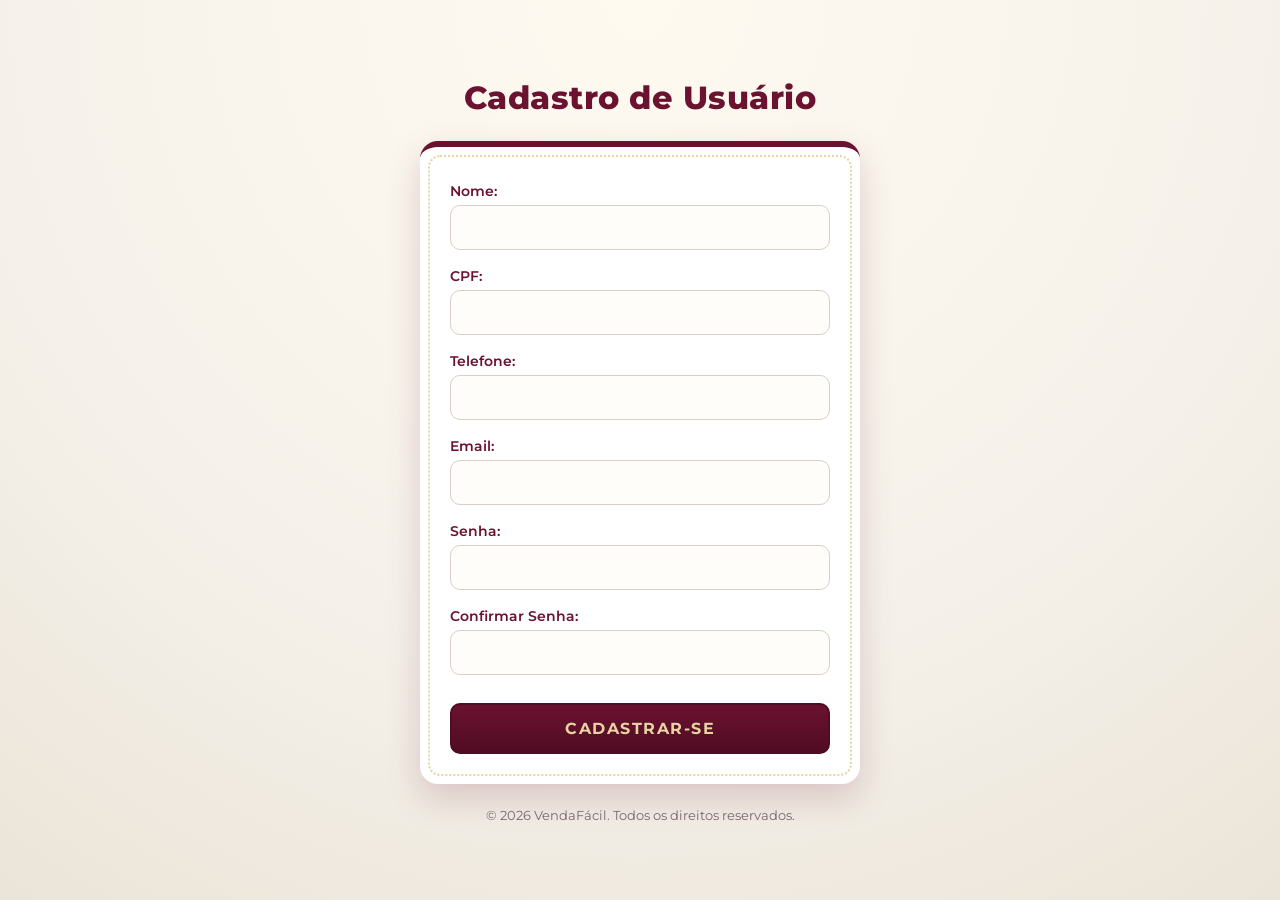
<file: frontend/CadastroUsuario/index.html>
<!DOCTYPE html>
<html lang="pt-BR">
<head>
    <meta charset="UTF-8">
    <meta name="viewport" content="width=device-width, initial-scale=1.0">
    <link rel="stylesheet" href="style.css">
    <title>Cadastro de Usuário</title>
</head>
<body>
    <header>
        <h1>Cadastro de Usuário</h1>
    </header>
    <main>
        <form id="cadastroForm">
            <label for="nome">Nome:</label>
            <input type="text" id="nome" name="nome" required>

            <label for="cpf">CPF:</label>
            <input type="text" id="cpf" name="cpf" required>

            <label for="telefone">Telefone:</label>
            <input type="text" id="telefone" name="telefone" required>

            <label for="email">Email:</label>
            <input type="email" id="email" name="email" required>

            <label for="senha">Senha:</label>
            <input type="password" id="senha" name="senha" required>

            <label for="confirmarSenha">Confirmar Senha:</label>
            <input type="password" id="confirmarSenha" name="confirmarSenha" required>

            <button type="submit">Cadastrar-Se</button>
        </form>
    </main>
    <footer>
        <p>&copy; 2026 VendaFácil. Todos os direitos reservados.</p> 
</body>
</html>
</file>
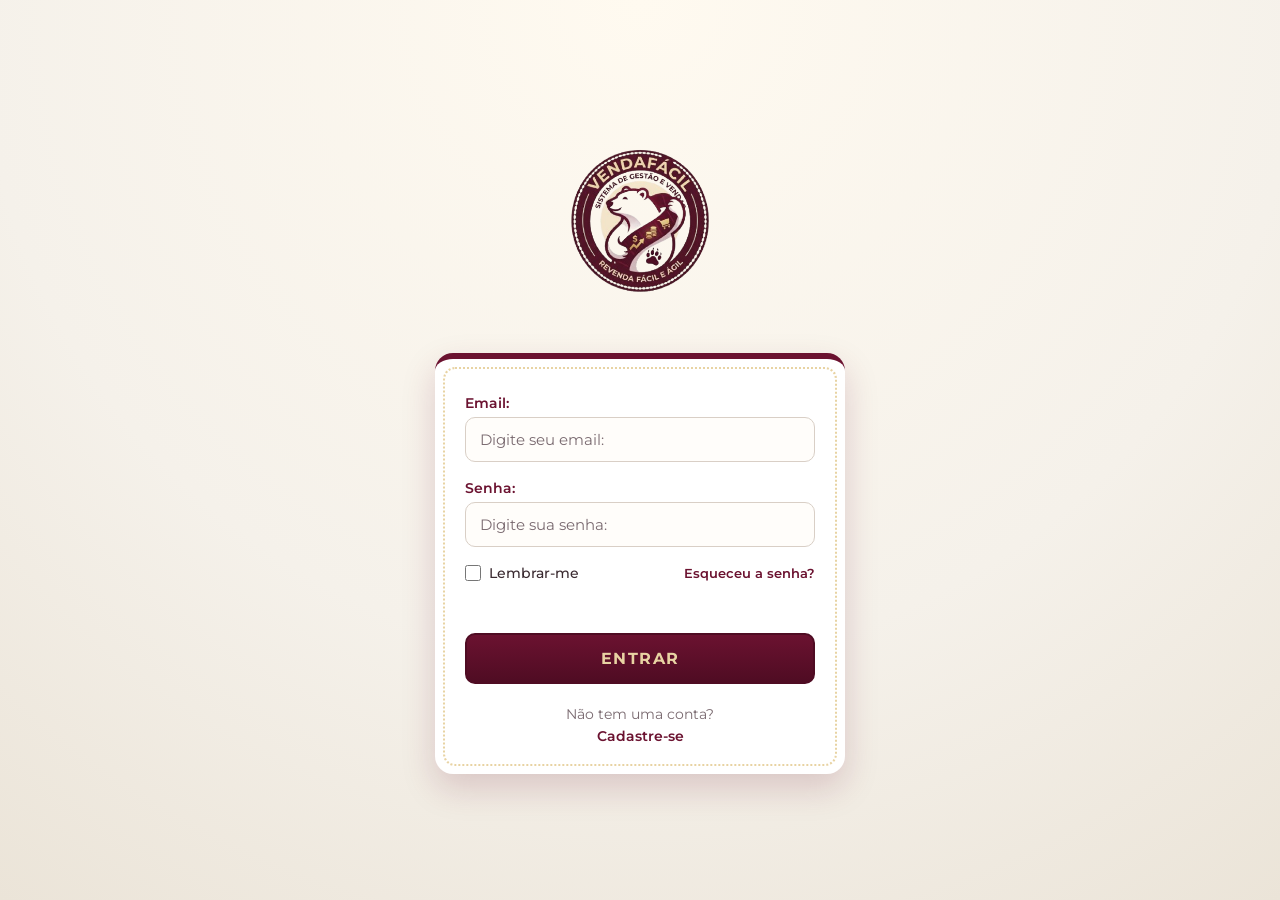
<file: frontend/LoginUsuario/index.html>
<!DOCTYPE html>
<html lang="pt-BR">

<head>
    <meta charset="UTF-8">
    <meta name="viewport" content="width=device-width, initial-scale=1.0">
    <title>Tela de Login</title>
    <link rel="stylesheet" href="style.css">
</head>

<body>
    <img class="logo" src="../assets/logo.png" alt="Logo VendaFácil">
    <form class="login-form">
        <div>
            <label for="email">Email:</label>
            <input type="email" id="email" name="username" placeholder="Digite seu email:" required>
        </div>
        <div>
            <label for="senha">Senha:</label>
            <input type="password" id="senha" name="password" placeholder="Digite sua senha:" required>
        </div>
        <div>
            <input type="checkbox" id="lembrar" name="lembrar">
            <label for="lembrar">Lembrar-me</label>
            <a href="../EsqueceuSenha/esqueceuSenha.html">Esqueceu a senha?</a>
        </div>

        <p id="mensagemErro"></p>

        <button type="button" id="botaoEntrar">Entrar</button>

        <div>
            Não tem uma conta? <a href="../CadastroUsuario/cadastroUsuario.html">Cadastre-se</a>
        </div>
    </form>
</body>

</html>
<script src="script.js" defer></script>
</file>
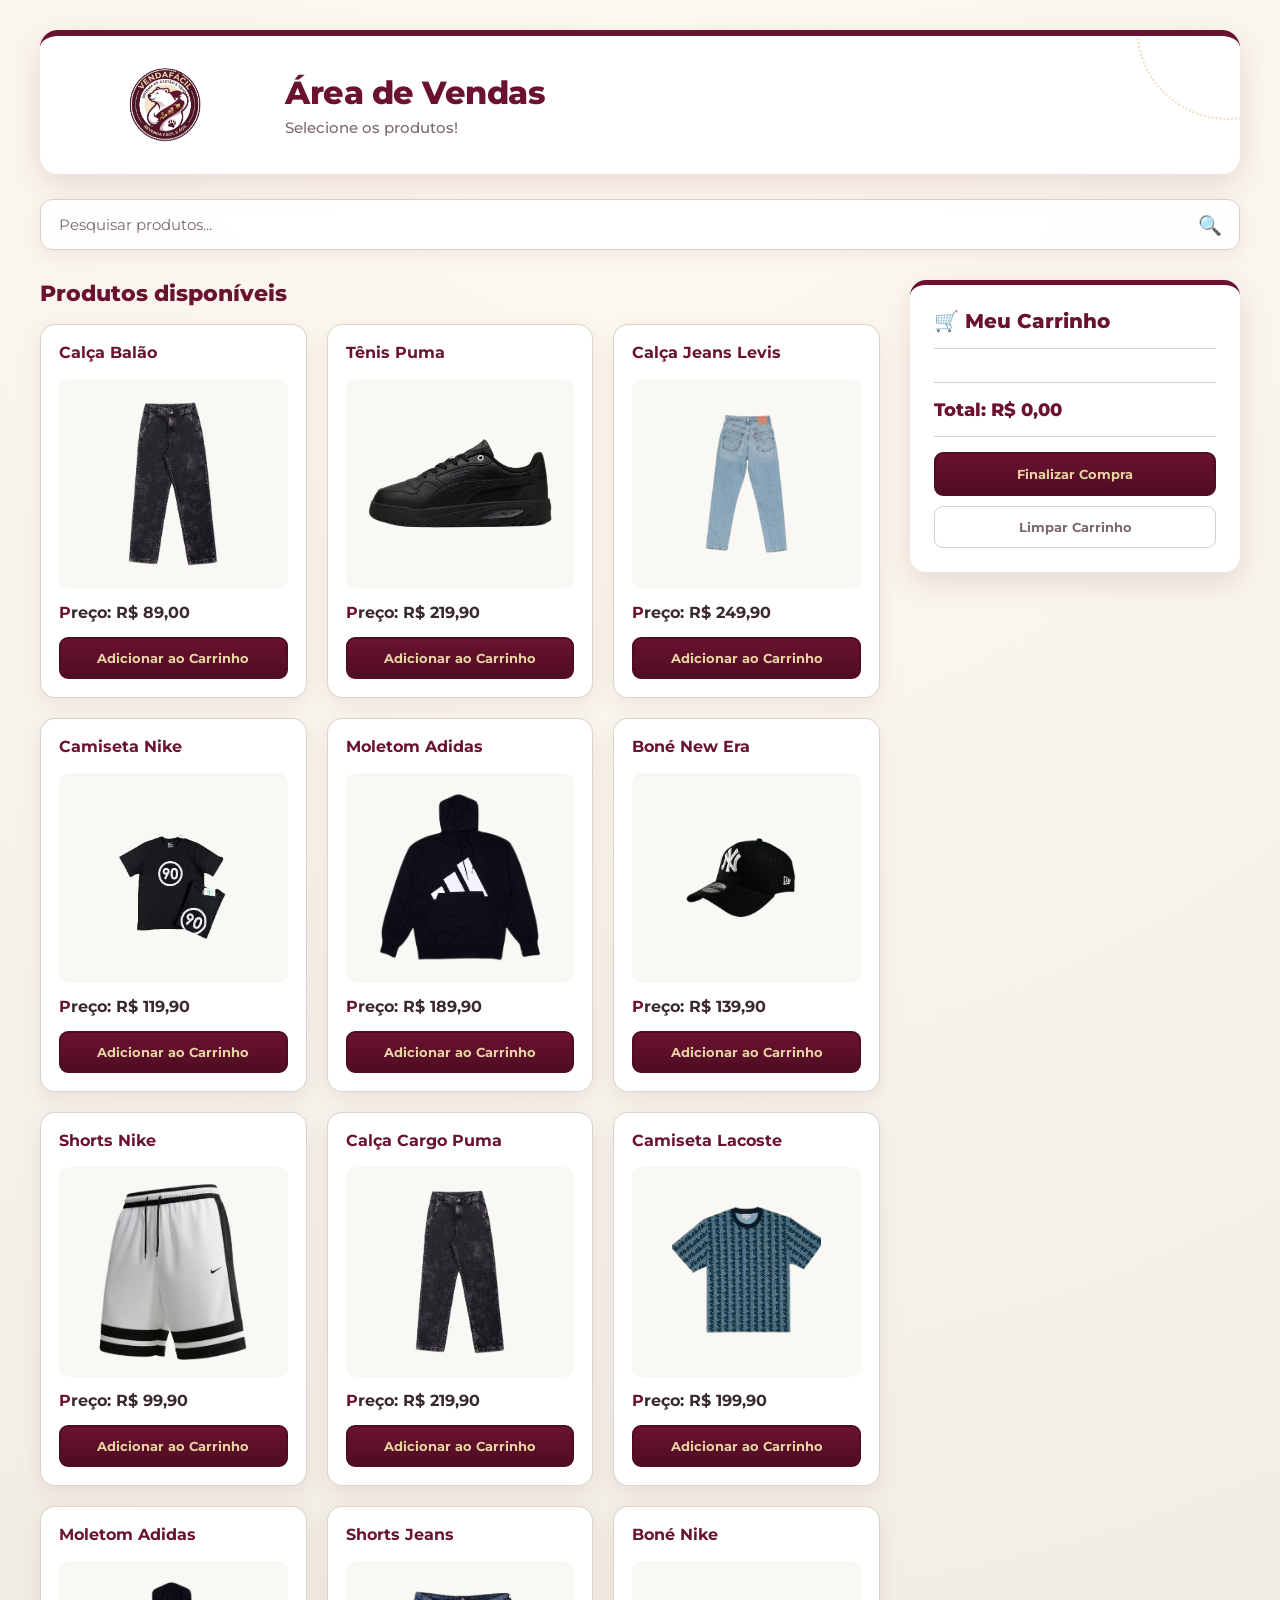
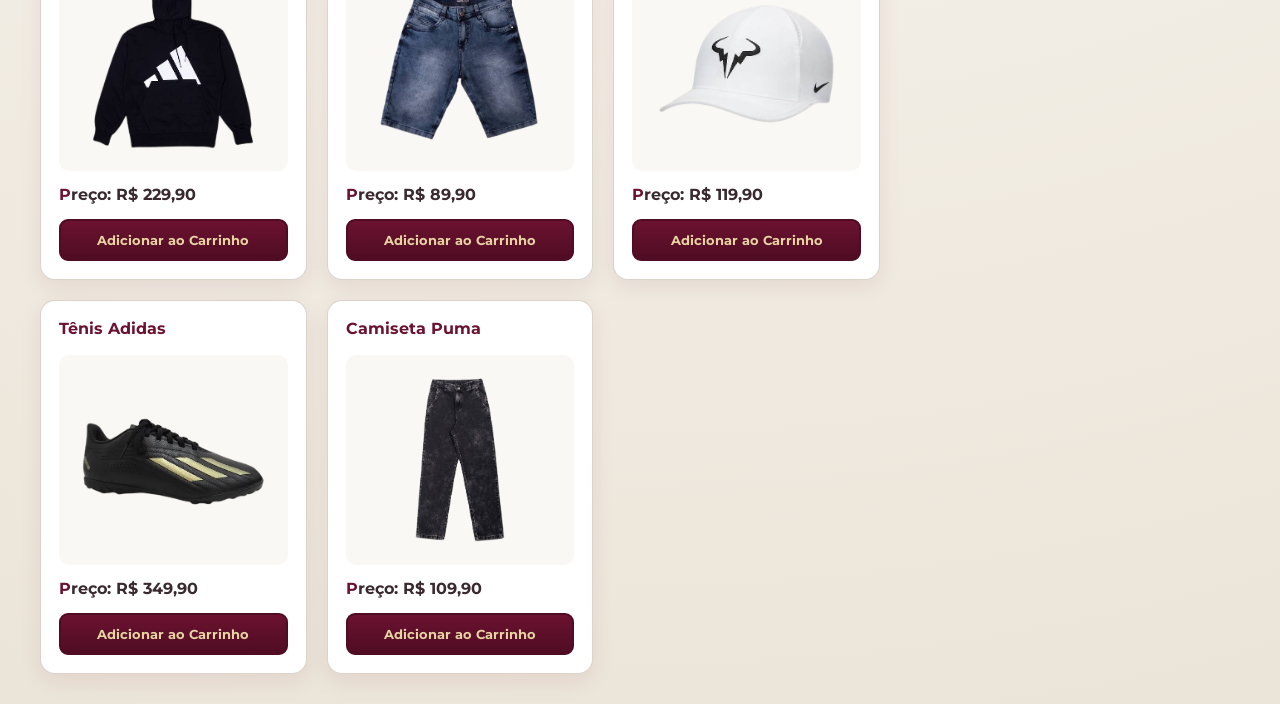
<file: frontend/areaVenda/areaVenda.html>
<!DOCTYPE html>
<html lang="pt-BR">

<head>
    <meta charset="UTF-8">
    <meta name="viewport" content="width=device-width, initial-scale=1.0">
    <title>Minha Lojinha</title>
    <link rel="stylesheet" href="style.css">
</head>

<body>

    <header>
        <div class="cabecalho">
            <img class="logo" src="../assets/logo.png" alt="Logo VendaFácil">
            <div class="titulo-loja">
                <h1>Área de Vendas</h1>
                <p>Selecione os produtos!</p>
            </div>
        </div>
    </header>

    <div class="pesquisa">
        <input type="text" id="pesquisa" placeholder="Pesquisar produtos..." oninput="pesquisarProdutos()">
        <span>🔍</span>
    </div>

    <main>

        <section class="produtos">
            <h2>Produtos disponíveis</h2>

            <div class="lista-produtos">

                <div class="produto">
                    <h3>Calça Balão</h3>
                    <img class="produtos" id="produtos" src="../assets/produtos/calca-balao.png">
                    <p>Preço: R$ 89,00</p>
                    <button onclick="adicionarCarrinho('Calça', 89.00)">
                        Adicionar ao Carrinho
                    </button>
                </div>

                <div class="produto">
                    <h3>Tênis Puma</h3>
                    <img class="produtos" id="produtos" src="../assets/produtos/tenis-puma.png">
                    <p>Preço: R$ 219,90</p>
                    <button onclick="adicionarCarrinho('Tênis Casual', 219.90)">
                        Adicionar ao Carrinho
                    </button>
                </div>

                <div class="produto">
                    <h3>Calça Jeans Levis</h3>
                    <img class="produtos" id="produtos" src="../assets/produtos/calca-calvin.png">
                    <p>Preço: R$ 249,90</p>
                    <button onclick="adicionarCarrinho('Calça Jeans Levi', 249.90)">
                        Adicionar ao Carrinho
                    </button>
                </div>

                <div class="produto">
                    <h3>Camiseta Nike</h3>
                    <img class="produtos" id="produtos" src="../assets/produtos/camisa-nike.png">
                    <p>Preço: R$ 119,90</p>
                    <button onclick="adicionarCarrinho('Camiseta Nike', 119.90)">
                        Adicionar ao Carrinho
                    </button>
                </div>

                <div class="produto">
                    <h3>Moletom Adidas</h3>
                    <img class="produtos" id="produtos" src="../assets/produtos/moletom-adidas.png">
                    <p>Preço: R$ 189,90</p>
                    <button onclick="adicionarCarrinho('Blusa Adidas', 189.90)">
                        Adicionar ao Carrinho
                    </button>
                </div>

                <div class="produto">
                    <h3>Boné New Era</h3>
                    <img class="produtos" id="produtos" src="../assets/produtos/bone-newera.png">
                    <p>Preço: R$ 139,90</p>
                    <button onclick="adicionarCarrinho('Boné New Era', 139.90)">
                        Adicionar ao Carrinho
                    </button>
                </div>

                <div class="produto">
                    <h3>Shorts Nike</h3>
                    <img class="produtos" id="produtos" src="../assets/produtos/short-nike.png">
                    <p>Preço: R$ 99,90</p>
                    <button onclick="adicionarCarrinho('Shorts Nike', 99.90)">
                        Adicionar ao Carrinho
                    </button>
                </div>

                <div class="produto">
                    <h3>Calça Cargo Puma</h3>
                    <img class="produtos" id="produtos" src="../assets/produtos/calca-balao.png">
                    <p>Preço: R$ 219,90</p>
                    <button onclick="adicionarCarrinho('Calça Cargo Puma', 219.90)">
                        Adicionar ao Carrinho
                    </button>
                </div>

                <div class="produto">
                    <h3>Camiseta Lacoste</h3>
                    <img class="produtos" id="produtos" src="../assets/produtos/blusa-lacoste.png">
                    <p>Preço: R$ 199,90</p>
                    <button onclick="adicionarCarrinho('Camiseta Lacoste', 199.90)">
                        Adicionar ao Carrinho
                    </button>
                </div>

                <div class="produto">
                    <h3>Moletom Adidas</h3>
                    <img class="produtos" id="produtos" src="../assets/produtos/moletom-adidas.png">
                    <p>Preço: R$ 229,90</p>
                    <button onclick="adicionarCarrinho('Moletom Adidas', 229.90)">
                        Adicionar ao Carrinho
                    </button>
                </div>

                <div class="produto">
                    <h3>Shorts Jeans</h3>
                    <img class="produtos" id="produtos" src="../assets/produtos/short-jeans.png">
                    <p>Preço: R$ 89,90</p>
                    <button onclick="adicionarCarrinho('Shorts Jeans', 89.90)">
                        Adicionar ao Carrinho
                    </button>
                </div>

                <div class="produto">
                    <h3>Boné Nike</h3>
                    <img class="produtos" id="produtos" src="../assets/produtos/bone-nike.png">
                    <p>Preço: R$ 119,90</p>
                    <button onclick="adicionarCarrinho('Boné Nike', 119.90)">
                        Adicionar ao Carrinho
                    </button>
                </div>

                <div class="produto">
                    <h3>Tênis Adidas</h3>
                    <img class="produtos" id="produtos" src="../assets/produtos/tenis-adidas.png">
                    <p>Preço: R$ 349,90</p>
                    <button onclick="adicionarCarrinho('Tênis Adidas', 349.90)">
                        Adicionar ao Carrinho
                    </button>
                </div>

                <div class="produto">
                    <h3>Camiseta Puma</h3>
                    <img class="produtos" id="produtos" src="../assets/produtos/calca-balao.png">
                    <p>Preço: R$ 109,90</p>
                    <button onclick="adicionarCarrinho('Camiseta Puma', 109.90)">
                        Adicionar ao Carrinho
                    </button>
                </div>

            </div>
        </section>

        <section class="carrinho">

            <h2>🛒 Meu Carrinho</h2>

            <ul id="listaCarrinho"></ul>

            <h3 id="total">Total: R$ 0,00</h3>

            <button onclick="finalizarCompra()">
                Finalizar Compra
            </button>

            <button onclick="limparCarrinho()">
                Limpar Carrinho
            </button>

        </section>

    </main>

    <script src="script.js"></script>

</body>

</html>
</file>
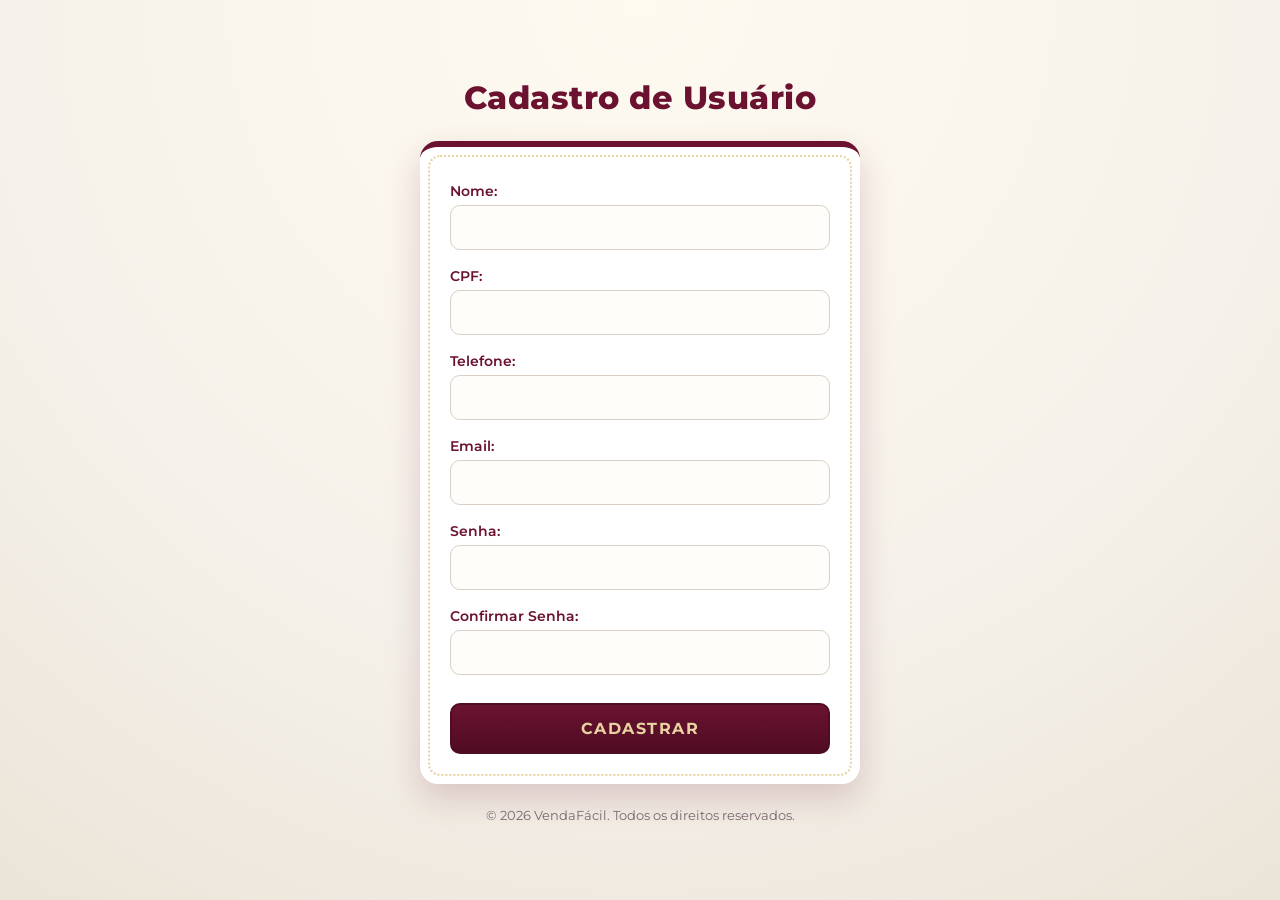
<file: frontend/CadastroUsuario/cadastroUsuario.html>
<!DOCTYPE html>
<html lang="pt-BR">
<head>
    <meta charset="UTF-8">
    <meta name="viewport" content="width=device-width, initial-scale=1.0">
    <link rel="stylesheet" href="style.css">
    <title>Cadastro de Usuário</title>
</head>
<body>
    <header>
        <h1>Cadastro de Usuário</h1>
    </header>
    <main>
        <form id="cadastroForm">
            <label for="nome">Nome:</label>
            <input type="text" id="nome" name="nome" required>

            <label for="cpf">CPF:</label>
            <input type="text" id="cpf" name="cpf" required>

            <label for="telefone">Telefone:</label>
            <input type="text" id="telefone" name="telefone" required>

            <label for="email">Email:</label>
            <input type="email" id="email" name="email" required>

            <label for="senha">Senha:</label>
            <input type="password" id="senha" name="senha" required>

            <label for="confirmarSenha">Confirmar Senha:</label>
            <input type="password" id="confirmarSenha" name="confirmarSenha" required>

            <button type="submit">Cadastrar</button>
        </form>
    </main>
    <footer>
        <p>&copy; 2026 VendaFácil. Todos os direitos reservados.</p> 
</body>
</html>
</file>
<file: frontend/CadastroUsuario/style.css>
@import url("https://fonts.googleapis.com/css2?family=Montserrat:wght@400;500;600;700;800&display=swap");

* {
    margin: 0;
    padding: 0;
    box-sizing: border-box;
}

:root {
    --vinho: #6b1230;
    --vinho-escuro: #4f0c23;
    --dourado: #d4a95a;
    --dourado-claro: #e8d3a3;
    --creme: #f5f1ea;
    --texto: #3a2a30;
    --texto-suave: #7a6a70;
    --borda: #d9cfc6;
}

body {
    font-family: "Montserrat", "Segoe UI", Arial, sans-serif;
    background:
        radial-gradient(circle at 50% 0%, #fffaf0 0%, var(--creme) 60%, #ebe4d8 100%);
    color: var(--texto);
    min-height: 100vh;
    display: flex;
    flex-direction: column;
    align-items: center;
    justify-content: center;
    padding: 24px;
}

/* Título da página */
header {
    text-align: center;
    margin-bottom: 8px;
}

h1 {
    font-size: 2rem;
    font-weight: 800;
    color: var(--vinho);
    letter-spacing: 0.5px;
}

main {
    width: 100%;
    display: flex;
    justify-content: center;
}

/* Card do formulário */
#cadastroForm {
    position: relative;
    background: #fff;
    width: 100%;
    max-width: 440px;
    margin-top: 16px;
    padding: 36px 30px 30px;
    border-radius: 18px;
    border-top: 6px solid var(--vinho);
    box-shadow: 0 14px 34px rgba(107, 18, 48, 0.18);
    display: flex;
    flex-direction: column;
    gap: 6px;
}

/* Detalhe pontilhado inspirado na borda da logo */
#cadastroForm::before {
    content: "";
    position: absolute;
    inset: 8px;
    border: 2px dotted var(--dourado-claro);
    border-radius: 12px;
    pointer-events: none;
}

/* Tudo dentro do card fica acima do pontilhado */
#cadastroForm > * {
    position: relative;
}

label {
    font-size: 0.85rem;
    font-weight: 600;
    color: var(--vinho);
    margin-top: 12px;
}

#cadastroForm > label:first-of-type {
    margin-top: 0;
}

input[type="text"],
input[type="email"],
input[type="password"] {
    width: 100%;
    padding: 12px 14px;
    border: 1.5px solid var(--borda);
    border-radius: 10px;
    font-family: inherit;
    font-size: 0.95rem;
    color: var(--texto);
    background: #fffdfa;
    transition: border-color 0.2s, box-shadow 0.2s;
}

input::placeholder {
    color: var(--texto-suave);
}

input[type="text"]:focus,
input[type="email"]:focus,
input[type="password"]:focus {
    outline: none;
    border-color: var(--dourado);
    box-shadow: 0 0 0 4px rgba(212, 169, 90, 0.28);
}

/* Botão Cadastrar */
button[type="submit"] {
    width: 100%;
    margin-top: 22px;
    padding: 14px;
    border: 2px solid var(--vinho-escuro);
    border-radius: 10px;
    background: linear-gradient(180deg, var(--vinho) 0%, var(--vinho-escuro) 100%);
    color: var(--dourado-claro);
    font-family: inherit;
    font-size: 1rem;
    font-weight: 700;
    letter-spacing: 1.5px;
    text-transform: uppercase;
    cursor: pointer;
    transition: color 0.2s, box-shadow 0.2s, transform 0.1s;
}

button[type="submit"]:hover {
    color: #fff;
    box-shadow: 0 6px 16px rgba(107, 18, 48, 0.35);
}

button[type="submit"]:active {
    transform: scale(0.98);
}

button[type="submit"]:focus-visible {
    outline: 3px solid var(--dourado);
    outline-offset: 2px;
}

/* Links (caso adicione "Já tem conta? Entrar") */
a {
    color: var(--vinho);
    text-decoration: none;
    font-weight: 600;
}

a:hover {
    color: var(--dourado);
    text-decoration: underline;
}

/* Mensagem de erro (para usar no JS depois) */
#mensagemErro {
    color: var(--vinho);
    font-size: 14px;
    margin: 8px 0;
    text-align: center;
}

/* Rodapé */
footer {
    margin-top: 24px;
    text-align: center;
    font-size: 0.8rem;
    color: var(--texto-suave);
}

@media (max-width: 480px) {
    h1 {
        font-size: 1.6rem;
    }

    #cadastroForm {
        padding: 30px 20px 24px;
    }
}
</file>
<file: frontend/LoginUsuario/style.css>
@import url("https://fonts.googleapis.com/css2?family=Montserrat:wght@400;500;600;700;800&display=swap");

* {
    margin: 0;
    padding: 0;
    box-sizing: border-box;
}

:root {
    --vinho: #6b1230;
    --vinho-escuro: #4f0c23;
    --dourado: #d4a95a;
    --dourado-claro: #e8d3a3;
    --creme: #f5f1ea;
    --texto: #3a2a30;
    --texto-suave: #7a6a70;
    --borda: #d9cfc6;
}

body {
    font-family: "Montserrat", "Segoe UI", Arial, sans-serif;
    background:
        radial-gradient(circle at 50% 0%, #fffaf0 0%, var(--creme) 60%, #ebe4d8 100%);
    color: var(--texto);
    min-height: 100vh;
    display: flex;
    flex-direction: column;
    align-items: center;
    justify-content: center;
    padding: 24px;
}

.login-form {
    position: relative;
    background: #fff;
    width: 100%;
    max-width: 410px;
    margin-top: 24px;
    padding: 36px 30px 30px;
    border-radius: 18px;
    border-top: 6px solid var(--vinho);
    box-shadow: 0 14px 34px rgba(107, 18, 48, 0.18);
    display: flex;
    flex-direction: column;
    gap: 18px;
}

/* Detalhe pontilhado inspirado na borda da logo */
.login-form::before {
    content: "";
    position: absolute;
    inset: 8px;
    border: 2px dotted var(--dourado-claro);
    border-radius: 12px;
    pointer-events: none;
}

.login-form > div {
    position: relative;
    display: flex;
    flex-direction: column;
    gap: 6px;
}

label {
    font-size: 0.85rem;
    font-weight: 600;
    color: var(--vinho);
}

input[type="email"],
input[type="password"] {
    width: 100%;
    padding: 12px 14px;
    border: 1.5px solid var(--borda);
    border-radius: 10px;
    font-family: inherit;
    font-size: 0.95rem;
    color: var(--texto);
    background: #fffdfa;
    transition: border-color 0.2s, box-shadow 0.2s;
}

input[type="email"]::placeholder,
input[type="password"]::placeholder {
    color: var(--texto-suave);
}

input[type="email"]:focus,
input[type="password"]:focus {
    outline: none;
    border-color: var(--dourado);
    box-shadow: 0 0 0 4px rgba(212, 169, 90, 0.28);
}

/* Linha "Lembrar-me" + "Esqueceu a senha?" */
.login-form > div:nth-of-type(3) {
    flex-direction: row;
    align-items: center;
    gap: 8px;
    font-size: 0.82rem;
}

.login-form > div:nth-of-type(3) label {
    font-weight: 500;
    color: var(--texto);
    cursor: pointer;
}

input[type="checkbox"] {
    width: 16px;
    height: 16px;
    accent-color: var(--vinho);
    cursor: pointer;
}

.login-form > div:nth-of-type(3) a {
    margin-left: auto;
}

a {
    color: var(--vinho);
    text-decoration: none;
    font-weight: 600;
}

a:hover {
    color: var(--dourado);
    text-decoration: underline;
}

button[type="button"] {
    width: 100%;
    padding: 14px;
    border: 2px solid var(--vinho-escuro);
    border-radius: 10px;
    background: linear-gradient(180deg, var(--vinho) 0%, var(--vinho-escuro) 100%);
    color: var(--dourado-claro);
    font-family: inherit;
    font-size: 1rem;
    font-weight: 700;
    letter-spacing: 1.5px;
    text-transform: uppercase;
    cursor: pointer;
    transition: color 0.2s, box-shadow 0.2s, transform 0.1s;
}

button[type="submit"]:hover {
    color: #fff;
    box-shadow: 0 6px 16px rgba(107, 18, 48, 0.35);
}

button[type="submit"]:active {
    transform: scale(0.98);
}

button[type="submit"]:focus-visible {
    outline: 3px solid var(--dourado);
    outline-offset: 2px;
}

/* Rodapé "Não tem uma conta?" */
.login-form > div:last-of-type {
    text-align: center;
    font-size: 0.85rem;
    color: var(--texto-suave);
    padding-top: 4px;
}

@media (max-width: 480px) {
    h1 {
        font-size: 1.9rem;
    }

    .login-form {
        padding: 30px 20px 24px;
    }
}

/* Logo */
.logo {
    display: block;
    width: 350px;
    max-width: 90%;
    height: auto;
    margin: 0 auto 12px;
}

#mensagemErro {
  color: var(--vinho);
  font-size: 14px;
  margin: 8px 0;
  align-self: center;
}
</file>
<file: frontend/areaVenda/style.css>
@import url("https://fonts.googleapis.com/css2?family=Montserrat:wght@400;500;600;700;800&display=swap");

/* ==============================
   RESET
============================== */

* {
    margin: 0;
    padding: 0;
    box-sizing: border-box;
}

:root {
    --vinho: #6b1230;
    --vinho-escuro: #4f0c23;

    --dourado: #d4a95a;
    --dourado-claro: #e8d3a3;

    --creme: #f5f1ea;
    --branco: #ffffff;

    --texto: #3a2a30;
    --texto-suave: #7a6a70;

    --borda: #d9cfc6;

    --sombra: 0 10px 30px rgba(107, 18, 48, 0.13);
}

/* ==============================
   BODY
============================== */

body {
    font-family: "Montserrat", "Segoe UI", Arial, sans-serif;

    background:
        radial-gradient(
            circle at 50% 0%,
            #fffaf0 0%,
            var(--creme) 55%,
            #ebe4d8 100%
        );

    color: var(--texto);

    min-height: 100vh;

    padding: 30px 40px;
}

/* ==============================
   CABEÇALHO
============================== */

header {
    width: 100%;
    max-width: 1400px;
    margin: 0 auto 25px;
}

.cabecalho {
    background: var(--branco);

    min-height: 130px;

    border-radius: 18px;

    border-top: 6px solid var(--vinho);

    box-shadow: var(--sombra);

    display: flex;
    align-items: center;

    padding: 20px 35px;

    position: relative;

    overflow: hidden;
}

/* Detalhe dourado */

.cabecalho::after {
    content: "";

    position: absolute;

    width: 180px;
    height: 180px;

    border: 2px dotted var(--dourado-claro);

    border-radius: 50%;

    right: -80px;
    top: -100px;

    opacity: 0.7;
}

/* ==============================
   LOGO
============================== */

.logo {
    width: 180px;
    max-width: 30%;

    height: auto;

    object-fit: contain;

    margin-right: 30px;

    position: relative;

    z-index: 1;
}

/* ==============================
   TÍTULO
============================== */

.titulo-loja {
    position: relative;
    z-index: 2;
}

.titulo-loja h1 {
    color: var(--vinho);

    font-size: 2rem;

    font-weight: 800;

    letter-spacing: -0.5px;
}

.titulo-loja p {
    margin-top: 6px;

    color: var(--texto-suave);

    font-size: 0.95rem;

    font-weight: 500;
}

/* ==============================
   PESQUISA
============================== */

.pesquisa {
    width: 100%;
    max-width: 1400px;

    margin: 0 auto 30px;

    position: relative;

    display: flex;
    align-items: center;
}

.pesquisa input {
    width: 100%;

    padding: 15px 50px 15px 18px;

    border: 1.5px solid var(--borda);

    border-radius: 12px;

    background: rgba(255, 255, 255, 0.95);

    color: var(--texto);

    font-family: inherit;

    font-size: 0.95rem;

    box-shadow: 0 5px 18px rgba(107, 18, 48, 0.07);

    transition:
        border-color 0.2s,
        box-shadow 0.2s;
}

.pesquisa input::placeholder {
    color: var(--texto-suave);
}

.pesquisa input:focus {
    outline: none;

    border-color: var(--dourado);

    box-shadow:
        0 0 0 4px rgba(212, 169, 90, 0.22),
        0 5px 18px rgba(107, 18, 48, 0.08);
}

.pesquisa span {
    position: absolute;

    right: 18px;

    font-size: 1.2rem;

    pointer-events: none;
}

/* ==============================
   MAIN
============================== */

main {
    width: 100%;
    max-width: 1400px;

    margin: 0 auto;

    display: grid;

    grid-template-columns: minmax(0, 1fr) 330px;

    gap: 30px;

    align-items: start;
}

/* ==============================
   PRODUTOS
============================== */

section.produtos {
    min-width: 0;
}

.produtos > h2 {
    color: var(--vinho);

    font-size: 1.35rem;

    margin-bottom: 18px;

    font-weight: 800;
}

/* ==============================
   LISTA DE PRODUTOS
============================== */

.lista-produtos {
    display: grid;

    grid-template-columns: repeat(3, minmax(0, 1fr));

    gap: 20px;
}

/* ==============================
   CARD DO PRODUTO
============================== */

.produto {
    background: var(--branco);

    border-radius: 15px;

    border: 1px solid rgba(217, 207, 198, 0.9);

    padding: 18px;

    min-height: 370px;

    display: flex;

    flex-direction: column;

    box-shadow: 0 7px 22px rgba(107, 18, 48, 0.08);

    transition:
        transform 0.2s ease,
        box-shadow 0.2s ease,
        border-color 0.2s ease;
}

.produto:hover {
    transform: translateY(-5px);

    border-color: var(--dourado);

    box-shadow:
        0 14px 30px rgba(107, 18, 48, 0.16);
}

/* ==============================
   NOME DO PRODUTO
============================== */

.produto h3 {
    color: var(--vinho);

    font-size: 1rem;

    font-weight: 700;

    margin-bottom: 12px;

    min-height: 24px;
}

/* ==============================
   IMAGEM DO PRODUTO
============================== */

/*
   Seu HTML usa:
   <img class="produtos" id="produtos">

   Por isso usamos .produto img para evitar
   conflito com .produtos da seção.
*/

.produto img {
    display: block;

    width: 100%;

    height: 210px;

    object-fit: contain;

    background: #faf8f4;

    border-radius: 10px;

    padding: 12px;

    margin-bottom: 14px;

    transition: transform 0.25s ease;
}

.produto:hover img {
    transform: scale(1.04);
}

/* ==============================
   PREÇO
============================== */

.produto p {
    color: var(--texto);

    font-size: 1rem;

    font-weight: 700;

    margin-bottom: 15px;
}

.produto p::first-letter {
    color: var(--vinho);
}

/* ==============================
   BOTÃO ADICIONAR
============================== */

.produto button {
    width: 100%;

    margin-top: auto;

    padding: 11px 12px;

    border: 2px solid var(--vinho-escuro);

    border-radius: 9px;

    background:
        linear-gradient(
            180deg,
            var(--vinho) 0%,
            var(--vinho-escuro) 100%
        );

    color: var(--dourado-claro);

    font-family: inherit;

    font-size: 0.82rem;

    font-weight: 700;

    cursor: pointer;

    transition:
        transform 0.15s ease,
        box-shadow 0.2s ease,
        color 0.2s ease;
}

.produto button:hover {
    color: #ffffff;

    box-shadow:
        0 6px 15px rgba(107, 18, 48, 0.30);

    transform: translateY(-1px);
}

.produto button:active {
    transform: scale(0.97);
}

/* ==============================
   CARRINHO
============================== */

.carrinho {
    background: var(--branco);

    border-radius: 16px;

    border-top: 5px solid var(--vinho);

    padding: 24px;

    box-shadow: var(--sombra);

    position: sticky;

    top: 25px;

    min-height: 250px;
}

/* ==============================
   TÍTULO DO CARRINHO
============================== */

.carrinho h2 {
    color: var(--vinho);

    font-size: 1.25rem;

    font-weight: 800;

    padding-bottom: 15px;

    border-bottom: 1px solid var(--borda);

    margin-bottom: 15px;
}

/* ==============================
   LISTA DO CARRINHO
============================== */

#listaCarrinho {
    list-style: none;

    display: flex;

    flex-direction: column;

    gap: 10px;

    max-height: 300px;

    overflow-y: auto;

    margin-bottom: 18px;
}

/* Cada item adicionado pelo JS */

#listaCarrinho li {
    background: #faf8f4;

    border: 1px solid var(--borda);

    border-radius: 8px;

    padding: 10px;

    font-size: 0.82rem;

    color: var(--texto);

    line-height: 1.4;
}

/* ==============================
   TOTAL
============================== */

#total {
    color: var(--vinho);

    font-size: 1.15rem;

    font-weight: 800;

    padding: 15px 0;

    border-top: 1px solid var(--borda);

    border-bottom: 1px solid var(--borda);

    margin-bottom: 15px;
}

/* ==============================
   BOTÕES DO CARRINHO
============================== */

.carrinho button {
    width: 100%;

    padding: 12px;

    border-radius: 9px;

    font-family: inherit;

    font-size: 0.82rem;

    font-weight: 700;

    cursor: pointer;

    transition:
        transform 0.15s ease,
        box-shadow 0.2s ease;
}

/* Finalizar */

.carrinho button:first-of-type {
    border: 2px solid var(--vinho-escuro);

    background:
        linear-gradient(
            180deg,
            var(--vinho) 0%,
            var(--vinho-escuro) 100%
        );

    color: var(--dourado-claro);

    margin-bottom: 10px;
}

.carrinho button:first-of-type:hover {
    color: white;

    box-shadow:
        0 6px 16px rgba(107, 18, 48, 0.30);

    transform: translateY(-1px);
}

/* Limpar */

.carrinho button:last-of-type {
    background: transparent;

    border: 1.5px solid var(--borda);

    color: var(--texto-suave);
}

.carrinho button:last-of-type:hover {
    border-color: var(--vinho);

    color: var(--vinho);

    background: #fffaf7;
}

/* ==============================
   SCROLL DO CARRINHO
============================== */

#listaCarrinho::-webkit-scrollbar {
    width: 6px;
}

#listaCarrinho::-webkit-scrollbar-track {
    background: #f5f1ea;
}

#listaCarrinho::-webkit-scrollbar-thumb {
    background: var(--dourado);

    border-radius: 10px;
}

/* ==============================
   RESPONSIVIDADE
============================== */

/* Notebook / telas médias */

@media (max-width: 1100px) {

    main {
        grid-template-columns: minmax(0, 1fr) 290px;
    }

    .lista-produtos {
        grid-template-columns: repeat(2, minmax(0, 1fr));
    }
}

/* Tablet */

@media (max-width: 850px) {

    body {
        padding: 20px;
    }

    main {
        grid-template-columns: 1fr;
    }

    .carrinho {
        position: static;
    }

    .lista-produtos {
        grid-template-columns: repeat(2, minmax(0, 1fr));
    }
}

/* Celular */

@media (max-width: 600px) {

    body {
        padding: 12px;
    }

    .cabecalho {
        min-height: auto;

        padding: 20px;

        flex-direction: column;

        text-align: center;
    }

    .logo {
        width: 150px;

        max-width: 80%;

        margin: 0 auto 15px;
    }

    .titulo-loja h1 {
        font-size: 1.5rem;
    }

    .titulo-loja p {
        font-size: 0.85rem;
    }

    .pesquisa {
        margin-bottom: 20px;
    }

    .lista-produtos {
        grid-template-columns: 1fr;

        gap: 15px;
    }

    .produto {
        min-height: auto;
    }

    .produto img {
        height: 220px;
    }

    .carrinho {
        padding: 20px;
    }
}

/* Celulares pequenos */

@media (max-width: 380px) {

    .produto img {
        height: 190px;
    }

    .titulo-loja h1 {
        font-size: 1.3rem;
    }
}
</file>
